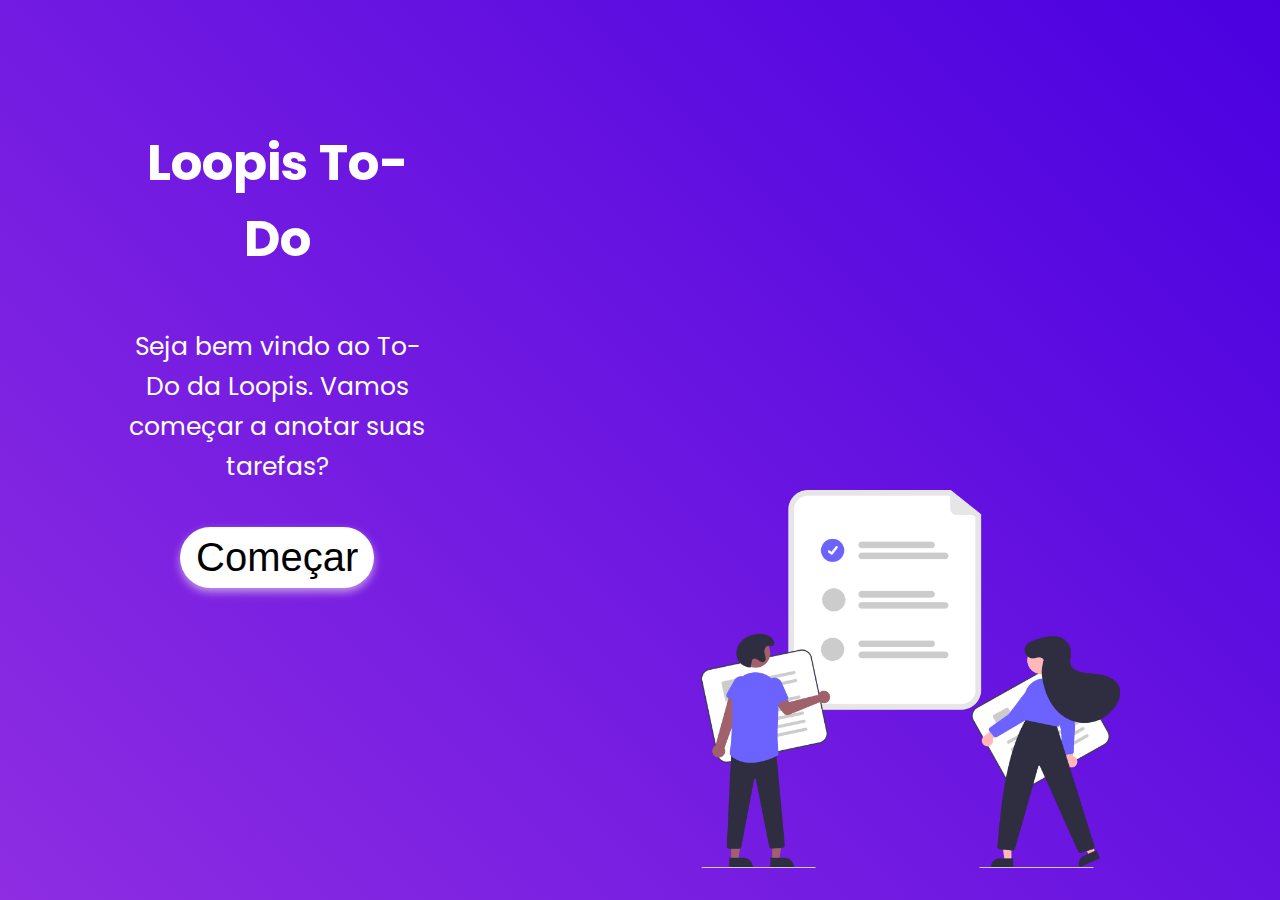
<file: index.html>
<!DOCTYPE html>
<html lang="pt-BR">

<head>
    <meta charset="UTF-8">
    <meta http-equiv="X-UA-Compatible" content="IE=edge">
    <meta name="viewport" content="width=device-width, initial-scale=1.0">
    <link rel="stylesheet" href="style.css">
    <title>To-do List</title>
</head>

<body>
    <div class="main">
        <h1> Loopis To-Do </h1>
        <p>Seja bem vindo ao To-Do da Loopis. Vamos começar a anotar suas tarefas?</p><br>
        <a href="to-do.html"><button >Começar</button></a>
    </div>
    <div class="image-people">
        <img src="img/pessoas.png">
    </div>
</body>

</html>
</file>
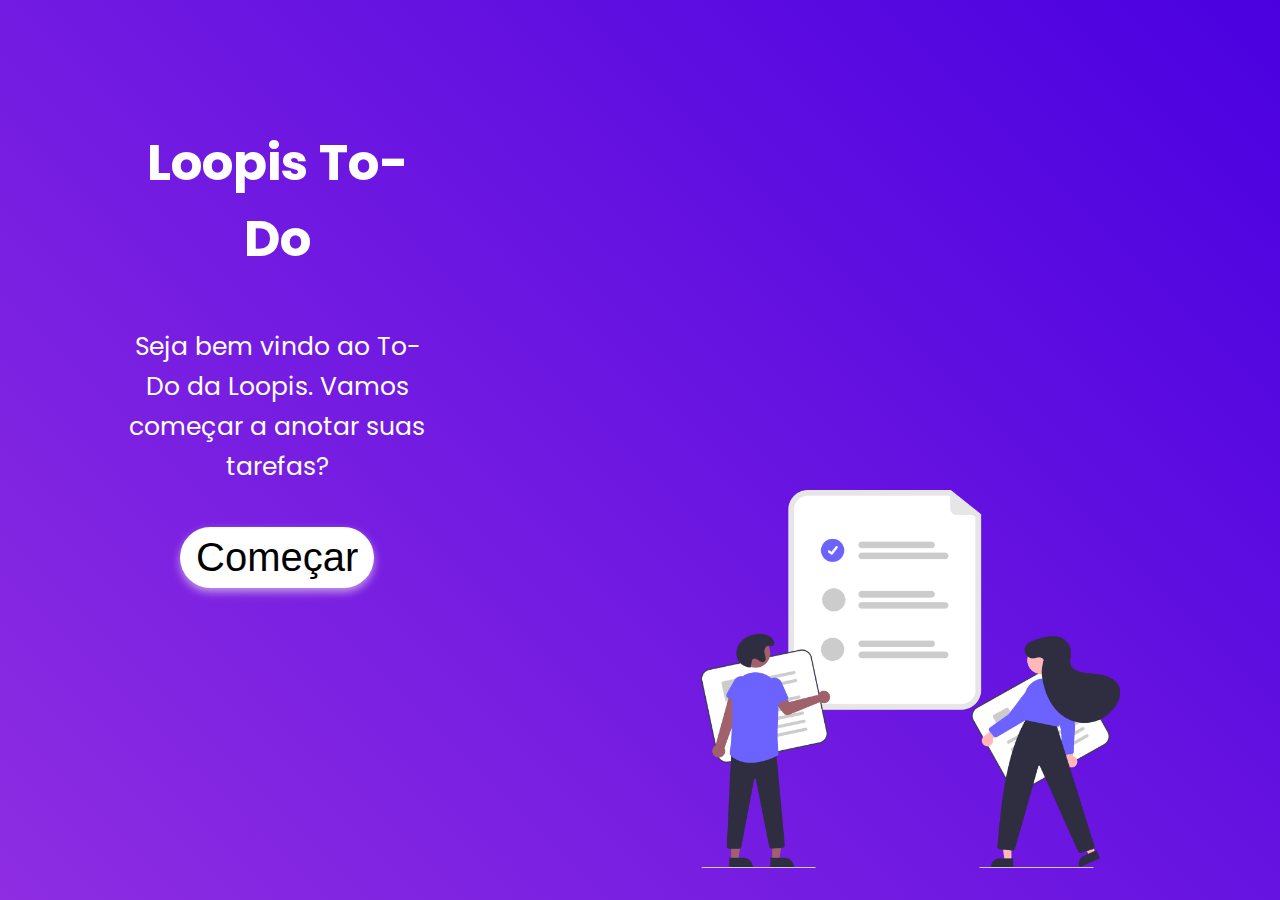
<file: loopis.html>
<!DOCTYPE html>
<html lang="pt-br">

<head>
    <meta charset="UTF-8">
    <meta http-equiv="X-UA-Compatible" content="IE=edge">
    <meta name="viewport" content="width=device-width, initial-scale=1.0">
    <link rel="stylesheet" href="style.css">
    <title>To-do List</title>
</head>

<body>
    <div class="main">
        <h1> Loopis To-Do </h1>
        <p>Seja bem vindo ao To-Do da Loopis. Vamos começar a anotar suas tarefas?</p><br>
        <button href="#">Começar</button>
    </div>
    <div class="image-people">
        <img src="img/pessoas.png">
    </div>
</body>

</html>
</file>
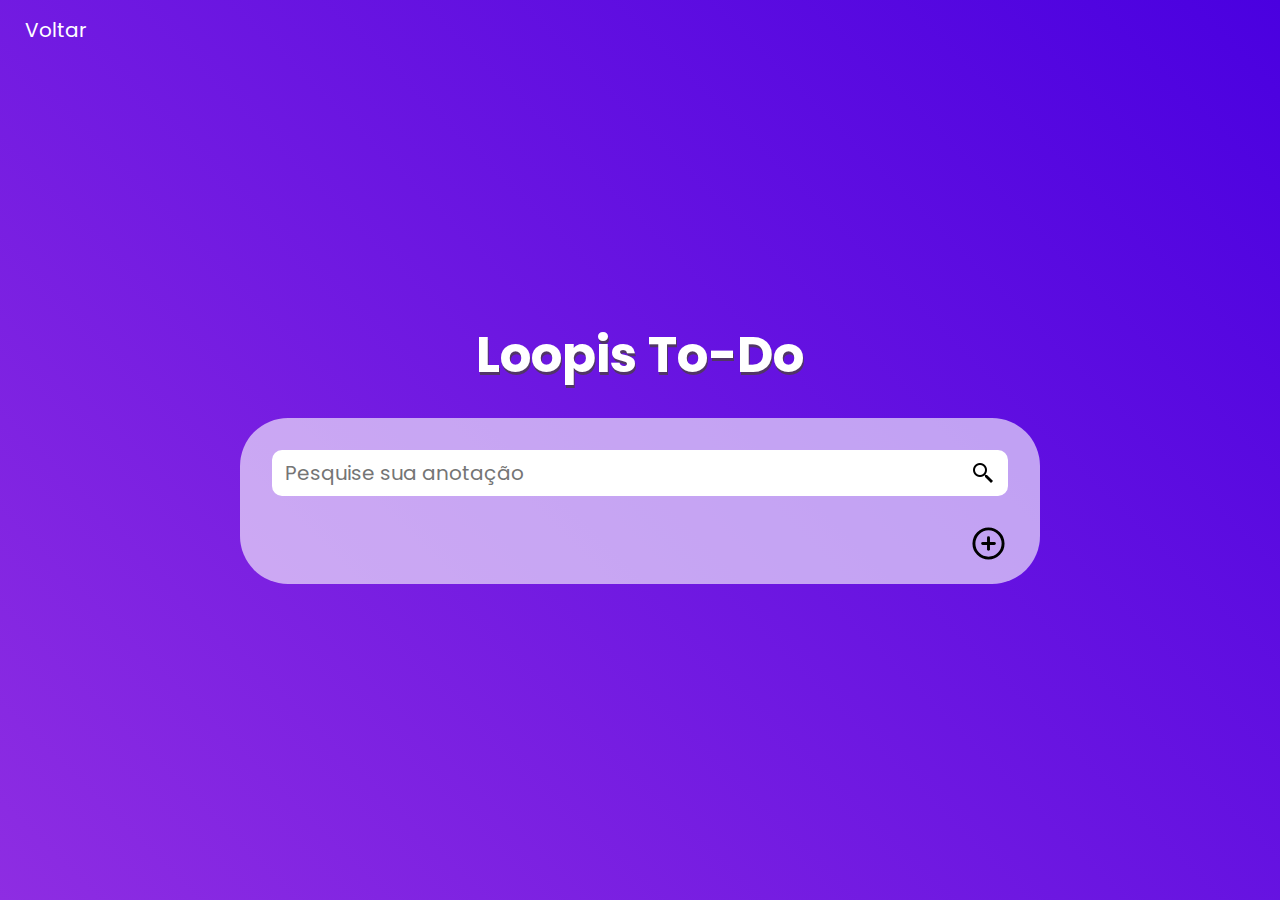
<file: to-do.html>
<!DOCTYPE html>
<html lang="pt-BR">

<head>
    <meta charset="UTF-8">
    <meta http-equiv="X-UA-Compatible" content="IE=edge">
    <link rel="stylesheet" href="style.css">
    <meta name="viewport" content="width=device-width, initial-scale=1.0">
    <title>Tarefas</title>
</head>

<body class="content">
    <main>
        <h1>Loopis To-Do</h1><br>
        <a href="index.html" class="voltar">
            <p>Voltar</p>
        </a>
        <div class="main-to-do">
            <div class="search-box">
                <input id="input" type="text" onkeyup="inputBox()" placeholder="Pesquise sua anotação">
                <img src="img/searchIcon.png">
            </div>

            <div class="list">
                <ul id="todoList"></ul>
            </div>

            <div class="modal" id="modal-edit">
                <div class="modal-content">
                    <img onclick="hideModalEdit()" class="exit" src="img/exitIcon.svg"><br>
                    <input class="input-modal" id="input-edit" type="text" placeholder="Digite o novo nome da tarefa">
                    <button id="botao-edit" class="button-modal">Salvar</button>
                </div>
            </div>

            <div class="modal" id="modal-del">
                <div class="modal-content">
                    <img onclick="hideModalDel()" class="exit" src="img/exitIcon.svg"><br>
                    <div id="mensagem-de-delete">Tem certeza que deseja excluir a tarefa?</div>
                    <button id="botao-del" class="button-modal">Excluir</button>
                </div>
            </div>

            <div class="footer">
                <button onclick="showModalCriar()"><img src="img/plus-circle.svg"></button>
            </div>
            <div class="modal" id="modal-criar">
                <div class="modal-content">
                    <img onclick="hideModalCriar()" class="exit" src="img/exitIcon.svg"><br>
                    <input class="input-modal" id="input-add" type="text" placeholder="Digite a nova tarefa">
                    <button id="botao-criar" class="button-modal">Criar Tarefa</button>
                </div>
            </div>
        </div>

    </main>
</body>
<script src="script.js"></script>

</html>
</file>
<file: style.css>
@import url('https://fonts.googleapis.com/css2?family=Poppins:wght@200;300;400;500;600;700;800;900&display=swap');

*{
    margin: 0;
    padding: 0;
    border: 0;
    box-sizing: border-box;
}

body {
    background: linear-gradient(45deg, #8e2de2, #4a00e0);
    background-repeat: no-repeat;
    min-height: 100vh;
    min-width: 100vw;
    display: flex;
    font-family: "Poppins", sans-serif ;
}

.main {
    margin-top: 125px;
    margin-left: 125px;
    align-items: left;
    text-align: center;
    width: 40%;
}

.main button {
    font-size: 2.5em;
    margin: 5% auto;
    padding: 0.2em 0.4em;
    background-color: white;
    border-radius: 1em;
    border: 0;
    box-shadow: 0 4px 8px #c39ae7;
    cursor: pointer;
    transition: all 400ms ease;
}

.main button:hover{
    color: #4a00e0;
}

.main button:active {
    background-color: #c0c0c0;
}

.main h1 {
    text-align: center;
    color: white;
    font-size: 50px;
    margin-bottom: 1em;
}

.main p {
    color: white;
    align-items: left;
    text-align: center;
    line-height: 40px;
    font-size: 25px;
}

.image-people {
    display: flex;
    align-items: flex-end;
    padding-left: 17rem;
    padding-right: 10em;
    padding-bottom: 2rem;
}

.image-people img {
    width: 100%;
}

.content {
    align-items: center;
    justify-content: center;
}

.main-to-do {
    background-color: rgba(255, 255, 255, 0.61);
    align-items: center;
    width: 800px;
    height: auto;
    border-radius: 3em;
    padding: 2em;
    padding-bottom: 20px;
}

.content h1 {
    text-align: center;
    color: white;
    text-shadow: 1px 3px rgb(81, 54, 102) ;
    font-size: 50px;
}

.voltar{
    position: absolute;
    top: 15px;
    left: 25px;
    text-decoration: none;
    color: white;
    font-size: 20px;
}

#input {
    font-size: 20px;
    color: rgb(0, 0, 0);
    font-family: "Poppins";
    width: 96%;
    outline: none;
}

.search-box {
    align-items: center;
    display: flex;
    background-color: white;
    padding: 0.5em 0.5em 0.5em 0.8em;
    border-radius: 10px;
    margin-bottom: 10px;
}

.list{
    display: flex;
    width: 100%;
    flex-direction: column;
}

.list ul li{
    line-height: 45px;
    position: relative;
    background: #f2f2f2;
    padding: 0 15px;
    border-radius: 10px;
    margin: 5px;
    list-style: none;
}

.list ul li a{
    padding-left: 1%;
    cursor: default;
    color: rgb(0, 0, 0);
    text-decoration: none;
}

.list ul li:hover{
    background-color: #dad3e2;
    transition: all .3s ease;
}

.list input{
    cursor: pointer;
}

.list input[type='checkbox']:checked + a{
    text-decoration: line-through;
    color: rgb(83, 83, 83);
}

.text{
    margin: auto 5px;
}

.edit{
    background-color: transparent;
    position: absolute;
    right: 30px;
    width: 35px;
    top: 10px;
    text-align: center;
    border-radius: 0 3px 3px 0;
    cursor: pointer;
    padding-right: 0.5em;
}

.trash {
    background-color: transparent;
    top: 10px;
    position: absolute;
    right: 0px;
    width: 35px;
    text-align: center;
    border-radius: 0 3px 3px 0;
    cursor: pointer;
    padding-right: 0.5em;
}

.footer {
    display: flex;
    justify-content: end;
    margin-right: 2.5px;
    margin-top: 20px;

}

.footer button {
    background-color: transparent;
    cursor: pointer;
}

.footer img {
    width: 35px;
}


.modal {
    position: fixed;
    padding: 0;
    left: 0;
    top: 0;
    width: 100%;
    height: 100%;
    display: flex;
    align-items: center;
    justify-content: center;
    background-color: rgba(0,0,0,0.5);
    transform: scale(1.1);
    opacity: 0;
    visibility: hidden;
    transition: visibility 0.25s ease-in-out, transform 0.25s ease-in-out, opacity 0.25s ease-in-out;
}

.modal-content {
    background: linear-gradient(45deg, #8e2de2, #4a00e0);
    background-repeat: no-repeat;
    padding: 0.5em;
    width: 550px;
    border-radius: 10px;
    text-align: center;
}

.exit {
    float:right;
    width: 25px;
    cursor: pointer;
}

.input-modal {
    font-size: 20px;
    padding: 0.5em 0.8em;
    border-radius: 10px;
    width: 500px;
    margin: 1em 0;
    outline: none;
}

.button-modal {
    font-size: 20px;
    padding: 0.5em 0.8em;
    border-radius: 10px;
    margin: 1em 0 1.5em 0;
    cursor: pointer;
}

.button-modal:hover{
    color: #4a00e0;
}

.show-modal {
    opacity: 1;
    visibility: visible;
    transform: scale(1.0);
}

#mensagem-de-delete {
    font-size: 20px;
    color: white;
    text-align: center;
    margin: 0 3.5em 0.5em 3.5em;
}
</file>
